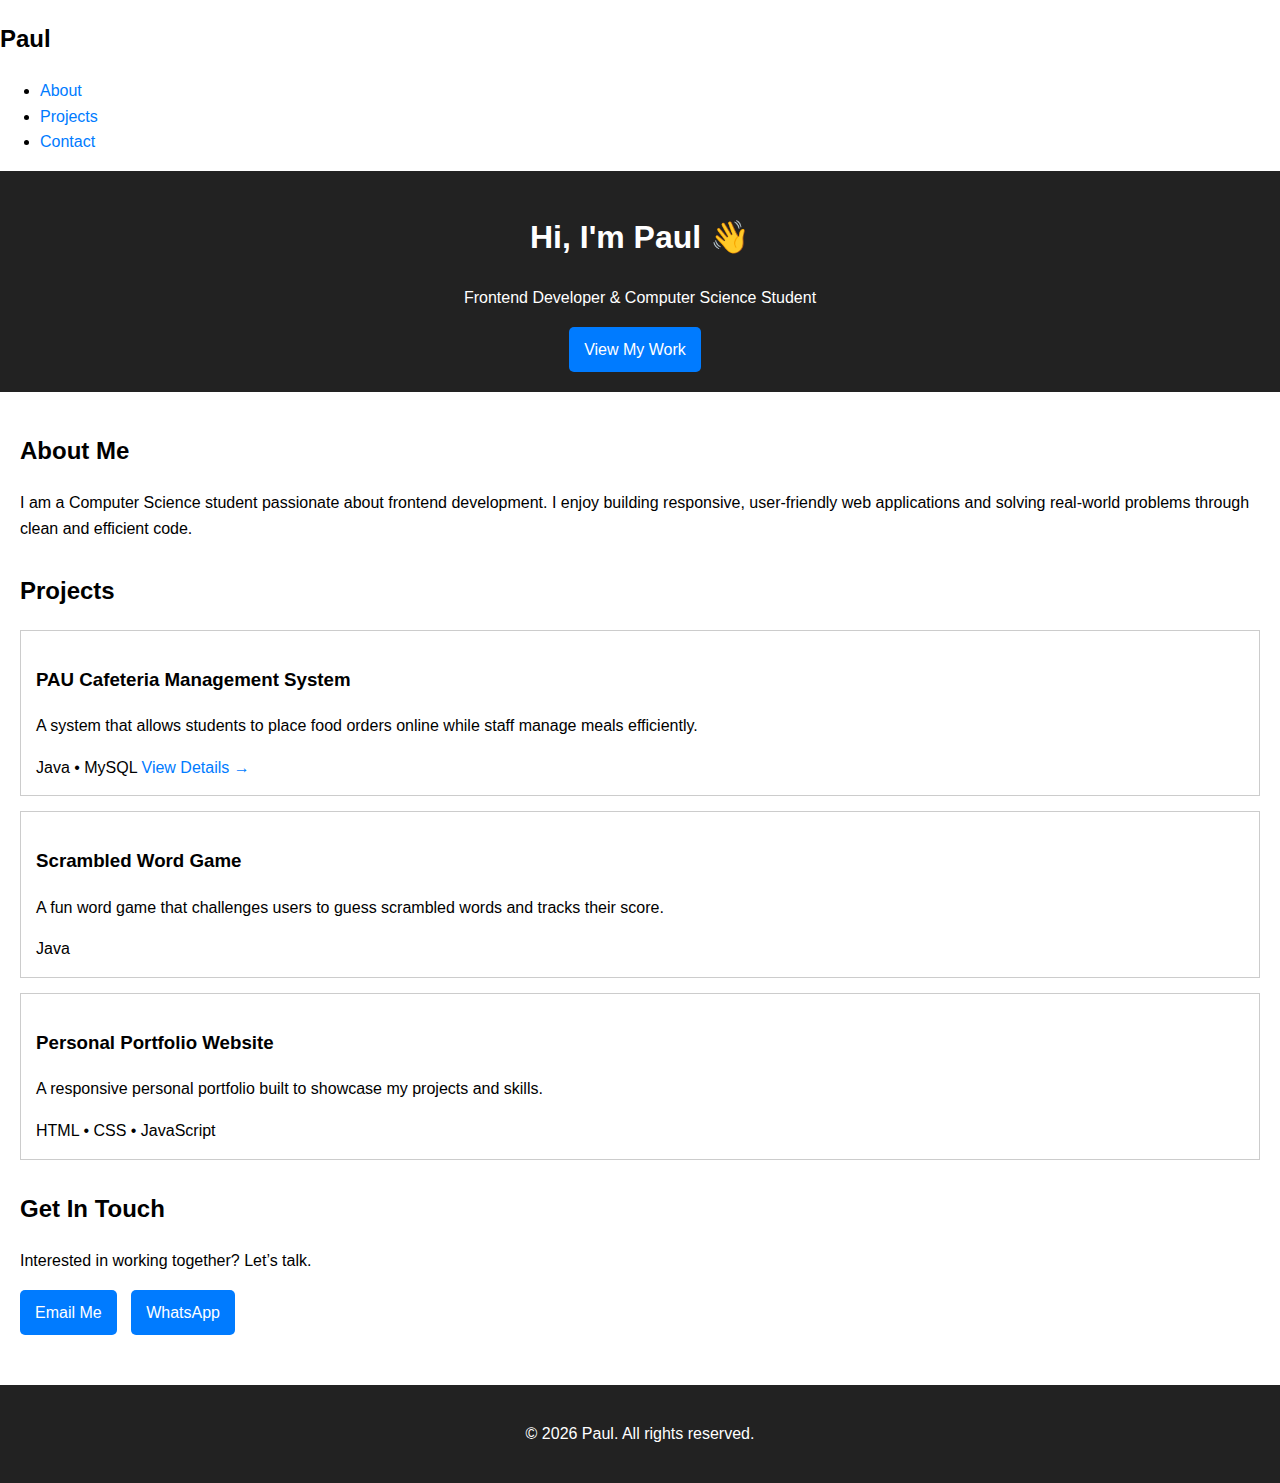
<file: index.html>
<!DOCTYPE html>
<html lang="en">
<head>
  <meta charset="UTF-8" />
  <meta name="viewport" content="width=device-width, initial-scale=1.0"/>
  <title>Paul | Frontend Portfolio</title>
  <link rel="stylesheet" href="style.css"/>
</head>
<body>

<nav>
  <h2 class="logo">Paul</h2>
  <ul>
    <li><a href="#about">About</a></li>
    <li><a href="#projects">Projects</a></li>
    <li><a href="#contact">Contact</a></li>
  </ul>
</nav>

<header class="hero">
  <h1>Hi, I'm Paul 👋</h1>
  <p>Frontend Developer & Computer Science Student</p>
  <a href="#projects" class="btn">View My Work</a>
</header>

<main>

<section id="about">
  <h2>About Me</h2>
  <p>
    I am a Computer Science student passionate about frontend development.
    I enjoy building responsive, user-friendly web applications and solving
    real-world problems through clean and efficient code.
  </p>
</section>

<section id="projects">
  <h2>Projects</h2>

  <div class="projects-grid">

    <div class="project-card">
      <h3>PAU Cafeteria Management System</h3>
      <p>
        A system that allows students to place food orders online while staff
        manage meals efficiently.
      </p>
      <span>Java • MySQL</span>
      <a href="project.html">View Details →</a>
    </div>

    <div class="project-card">
      <h3>Scrambled Word Game</h3>
      <p>
        A fun word game that challenges users to guess scrambled words and
        tracks their score.
      </p>
      <span>Java</span>
    </div>

    <div class="project-card">
      <h3>Personal Portfolio Website</h3>
      <p>
        A responsive personal portfolio built to showcase my projects and skills.
      </p>
      <span>HTML • CSS • JavaScript</span>
    </div>

  </div>
</section>

<section id="contact">
  <h2>Get In Touch</h2>
  <p>Interested in working together? Let’s talk.</p>
  <a class="btn" href="mailto:paulisama@pau.edu.ng">Email Me</a>
  <a class="btn outline" href="https://wa.me/2348083378393">WhatsApp</a>
</section>

</main>

<footer>
  <p>© 2026 Paul. All rights reserved.</p>
</footer>
<script src="script.js"></script>

</body>
</html>
</file>
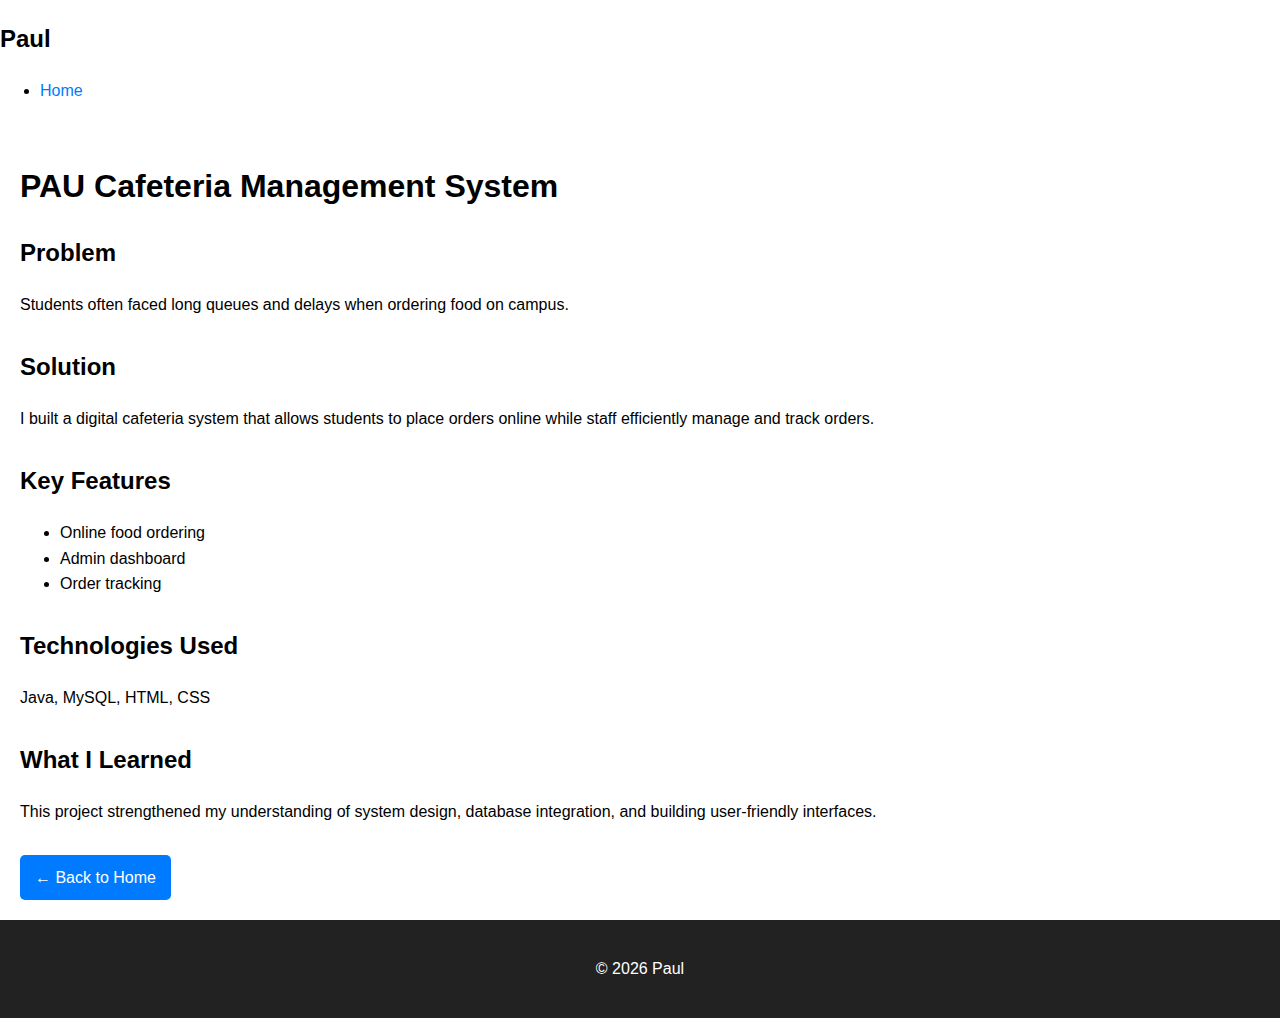
<file: project.html>
<!DOCTYPE html>
<html lang="en">
<head>
  <meta charset="UTF-8"/>
  <meta name="viewport" content="width=device-width, initial-scale=1.0"/>
  <title>PAU Cafeteria System</title>
  <link rel="stylesheet" href="style.css"/>
</head>
<body>

<nav>
  <h2 class="logo">Paul</h2>
  <ul>
    <li><a href="index.html">Home</a></li>
  </ul>
</nav>

<main class="details">

<h1>PAU Cafeteria Management System</h1>

<section>
  <h2>Problem</h2>
  <p>
    Students often faced long queues and delays when ordering food on campus.
  </p>
</section>

<section>
  <h2>Solution</h2>
  <p>
    I built a digital cafeteria system that allows students to place orders online
    while staff efficiently manage and track orders.
  </p>
</section>

<section>
  <h2>Key Features</h2>
  <ul>
    <li>Online food ordering</li>
    <li>Admin dashboard</li>
    <li>Order tracking</li>
  </ul>
</section>

<section>
  <h2>Technologies Used</h2>
  <p>Java, MySQL, HTML, CSS</p>
</section>

<section>
  <h2>What I Learned</h2>
  <p>
    This project strengthened my understanding of system design, database
    integration, and building user-friendly interfaces.
  </p>
</section>

<a class="btn" href="index.html">← Back to Home</a>

</main>

<footer>
  <p>© 2026 Paul</p>
</footer>
<script src="script.js"></script>

</body>
</html>
</file>
<file: style.css>
body {
  font-family: Arial, sans-serif;
  margin: 0;
  padding: 0;
  line-height: 1.6;
}

header, footer {
  background: #222;
  color: white;
  text-align: center;
  padding: 20px;
}

main {
  padding: 20px;
}

section {
  margin-bottom: 30px;
}

.project-card {
  border: 1px solid #ccc;
  padding: 15px;
  margin-bottom: 15px;
}

a {
  color: #007bff;
  text-decoration: none;
}

.btn {
  display: inline-block;
  margin-right: 10px;
  padding: 10px 15px;
  background: #007bff;
  color: white;
  border-radius: 5px;
}

@media (max-width: 768px) {
  body {
    font-size: 16px;
  }
}
</file>
